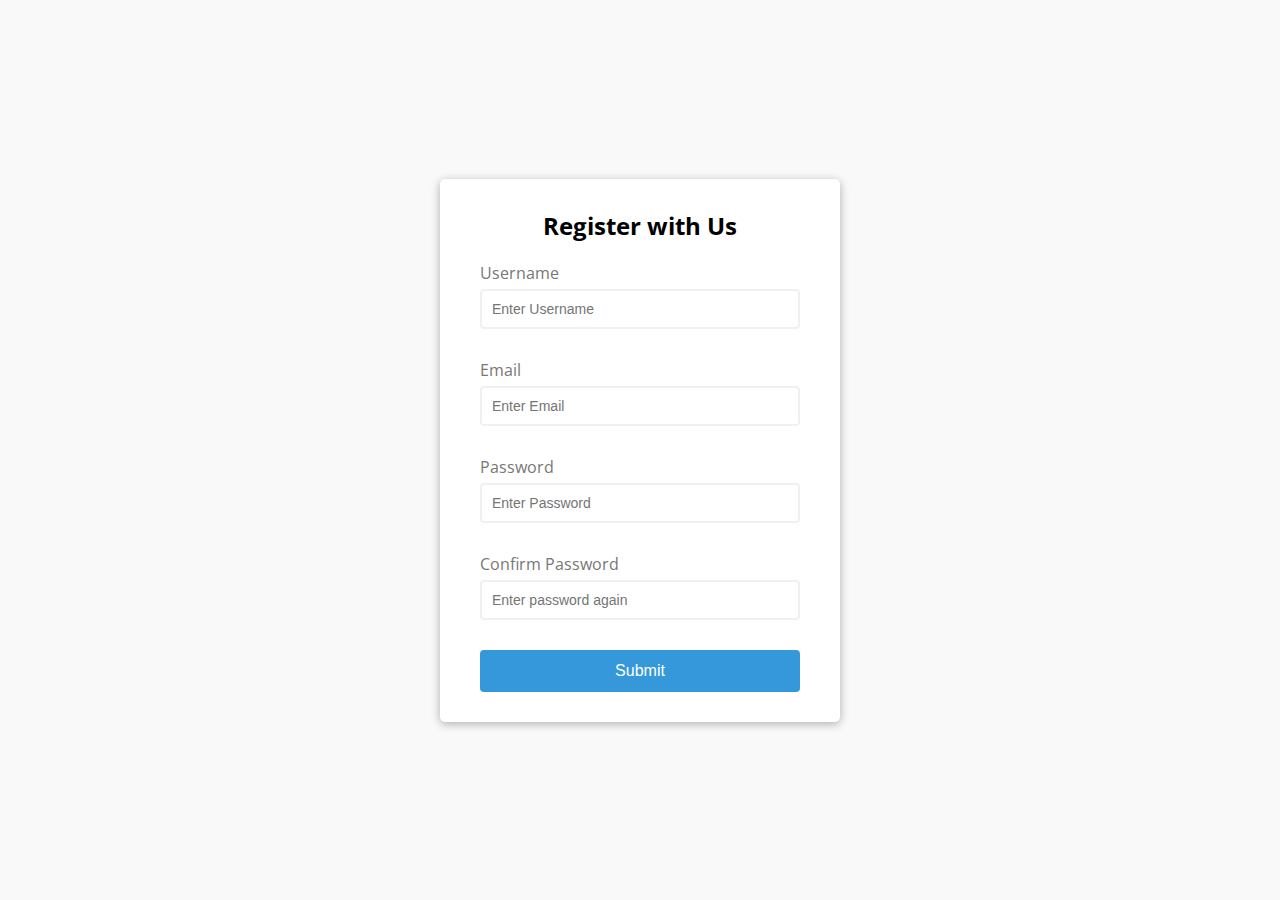
<file: Form_Validator/index.html>
<!DOCTYPE html>
<html lang="en">
    <head>
        <meta charset="UTF-8">
        <meta http-equiv="X-UA-Compatible" content="IE=edge">
        <meta name="viewport" content="width=device-width, intial-scale=1.0">
        <link rel="stylesheet" href="style.css">
        <title>
            Form Validator
            
        </title>

    </head>
    <body>
        <div class="container">
            <form id="form" class="form">
                <h2>Register with Us</h2>

                <div class="form-control">
                    <label for="username">Username</label>
                    <input type="text" id="username" placeholder="Enter Username">
                    <small>Error Message</small>
                </div>
                
                <div class="form-control">
                    <label for="email">Email</label>
                    <input type="text" id="email" placeholder="Enter Email">
                    <small>Error Message</small>
                </div>

                <div class="form-control">
                    <label for="password">Password</label>
                    <input type="password" id="password" placeholder="Enter Password">
                    <small>Error Message</small>
                </div>

                <div class="form-control">
                    <label for="password2">Confirm Password</label>
                    <input type="password" id="password2" placeholder="Enter password again">
                    <small>Error Message</small>
                </div>
                <button>
                    Submit
                </button>
            </form>
        </div>

        <script type="text/javascript" src="script.js"></script>
    </body>
</html>
</file>
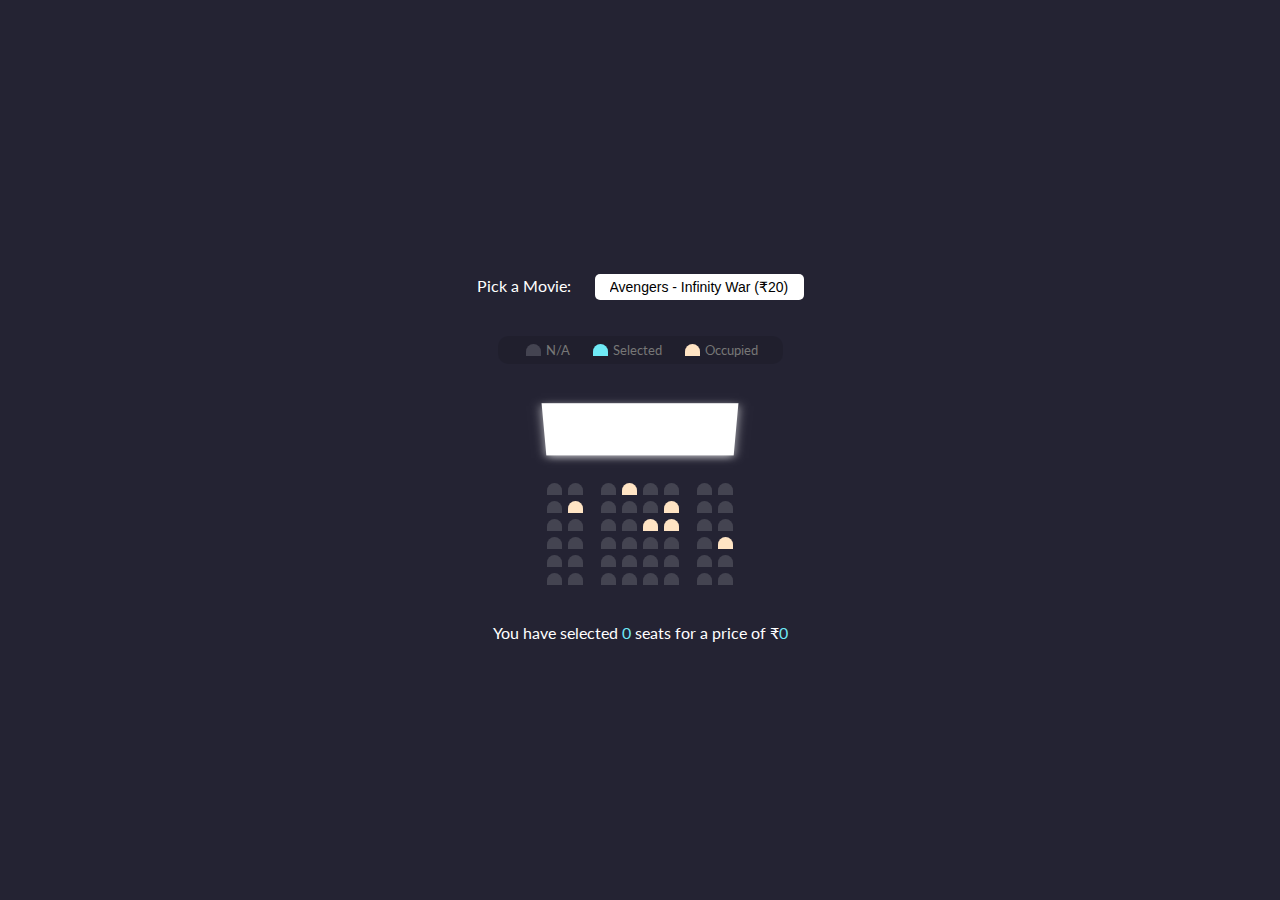
<file: Movie_Tickets_Booking/index.html>
<!DOCTYPE html>
<html lang="en">
    <head>
        <meta charset="UTF-8">

        <link rel="stylesheet" href="style.css">
        <title>My Movie Tickets</title>
    </head>
    <body>
        <div class="movie-container">
            <label>Pick a Movie:</label>
            <select id="movie">
                <option value="20">Avengers - Infinity War (&#x20b9;20)</option>
                <option value="30">Joker (&#x20b9;30)</option>
                <option value="40">Wonder Woman (&#x20b9;40)</option>
                <option value="50">Justice League (&#x20b9;50)</option>
            </select>
        </div>
        <ul class="seatDetails">
            <li>
                <div class="seat"></div>
                <small>N/A</small>
            </li>
            <li>
                <div class="seat selected"></div>
                <small>Selected</small>
            </li>
            <li>
                <div class="seat occupied"></div>
                <small>Occupied</small>
            </li>
        </ul>

        <div class="container">
            <div class="screen"></div>
            <div class="row">
                <div class="seat"></div>
                <div class="seat"></div>
                <div class="seat"></div>
                <div class="seat occupied"></div>
                <div class="seat"></div>
                <div class="seat"></div>
                <div class="seat"></div>
                <div class="seat"></div>
            </div>
            <div class="row">
                <div class="seat"></div>
                <div class="seat occupied"></div>
                <div class="seat"></div>
                <div class="seat"></div>
                <div class="seat"></div>
                <div class="seat occupied"></div>
                <div class="seat"></div>
                <div class="seat"></div>
            </div>
            <div class="row">
                <div class="seat"></div>
                <div class="seat"></div>
                <div class="seat"></div>
                <div class="seat"></div>
                <div class="seat occupied"></div>
                <div class="seat occupied"></div>
                <div class="seat"></div>
                <div class="seat"></div>
            </div>
            <div class="row">
                <div class="seat"></div>
                <div class="seat"></div>
                <div class="seat"></div>
                <div class="seat"></div>
                <div class="seat"></div>
                <div class="seat"></div>
                <div class="seat"></div>
                <div class="seat occupied"></div>
            </div>
            <div class="row">
                <div class="seat"></div>
                <div class="seat"></div>
                <div class="seat"></div>
                <div class="seat"></div>
                <div class="seat"></div>
                <div class="seat"></div>
                <div class="seat"></div>
                <div class="seat"></div>
            </div>
            <div class="row">
                <div class="seat"></div>
                <div class="seat"></div>
                <div class="seat"></div>
                <div class="seat"></div>
                <div class="seat"></div>
                <div class="seat"></div>
                <div class="seat"></div>
                <div class="seat"></div>
            </div>
        </div>

        <p class="text">You have selected <span id="count">0</span> seats for a price of
            &#x20b9;<span id="total">0</span>
        </p>
        <script src="script.js"></script>
    </body>
</html>
</file>
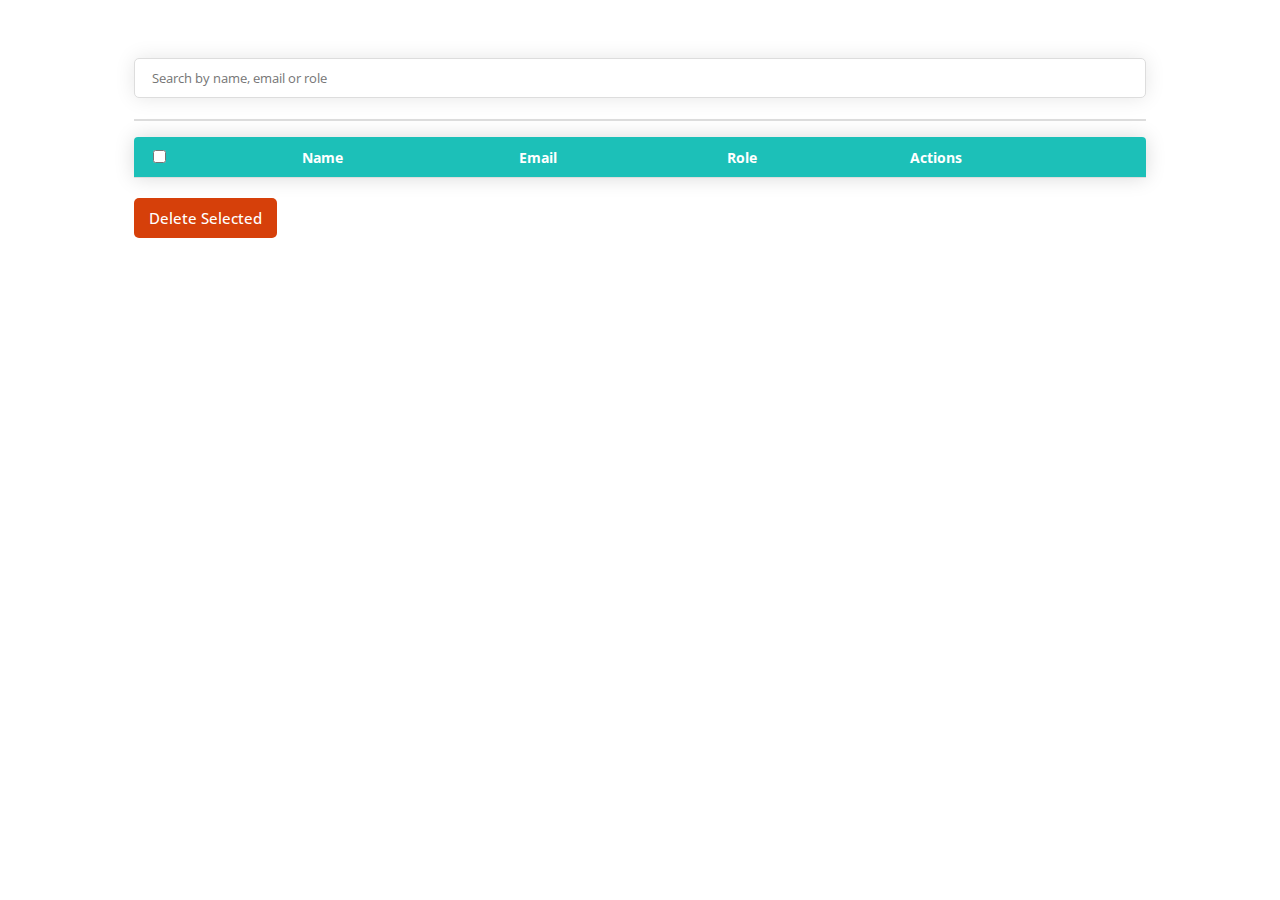
<file: Admin_Page/src/index.html>
<!DOCTYPE html>
    <head>
        <meta charset="UTF-8" />
        <meta name="viewport" content="width=device-width, initial-scale=1.0" />
        <link rel="stylesheet" href="../css/admin_page.css">
        <link rel="stylesheet" href="../css/delete_user.css">
        <link rel="stylesheet" href="../css/pagination.css">
        <link rel="stylesheet" href="../css/search.css">

        <title>
            Admin
        </title>

    </head>
    <body>

        <div class="container">
            <div class="content">
                <div class="search-bar">
                    <form>
                        <input type="text" id="searchInput" class="border border-secondary"
                        placeholder="Search by name, email or role">
                    </form>

                    <hr />
                </div>

                <div class="row">
                    <table class="table table-content" id="adminData">
                        <thead>
                            <tr class="table-header">
                                <th><span><input id="main-checkbox" type="checkbox"></span></th>
                                <th>Name</th>
                                <th>Email</th>
                                <th>Role</th>
                                <th>Actions</th>
                            </tr>
                        </thead>
                        <tbody id="user-data"></tbody>
                        

                    </table>

                    <div class="delete-button">
                        <button id="deleteRow">Delete Selected</button>
                    </div>

                    <div class="container-fluid mt-5">
                        <div id="pagination-display">
                        </div>
                    </div>
                </div>
            </div>
        </div>
    
    <script src="http://ajax.googleapis.com/ajax/libs/jquery/1.9.1/jquery.min.js"></script>
    <script type="module" src="../modules/search.js"></script>
    <script type="module" src="../modules/pagination.js"></script>
    <script type="module" src="../modules/search.js"></script>
    <script type="module" src="../modules/edit_details.js"></script>
    <script type="module">
        import {
            init, addAdminDetails
        } from "../modules/admin_page.js";
        var adminDataList = [];

        (async function () {
            adminDataList = await init();
            console.log(adminDataList);
            addAdminDetails(adminDataList);

        })();


        import {deleteSelectedRows} from "../modules/delete_user.js";


        //Delete Selected Rows
        document.getElementById("deleteRow").addEventListener("click", function(){

            var tableRef = document.getElementById("user-data");
            var tableRowsCount = tableRef.rows;
            var checkedInputs = [];

            for(var i=0; i<tableRowsCount.length; i++){

                var checkboxSelected = tableRowsCount[i].cells[0].children[0].checked;

                if (checkboxSelected) {                  
                    checkedInputs.push(i);
            }
        }

        deleteSelectedRows(checkedInputs);
    });

    </script>
              
    </body>
</html>
</file>
<file: Form_Validator/style.css>
@import url('https://fonts.googleapis.com/css2?family=Open+Sans:wght@300;400&display=swap');
* {
    box-sizing: border-box;
}

:root {
    --success-color : #2ecc71;
    --error-color : #e74e3c;
}

body {
    font-family: 'Open Sans', sans-serif;
    background-color: #f8f9f8f8;
    display: flex;
    align-items: center;
    justify-content: center;
    min-height: 100vh;
    margin: 0;
}

.container {
    background-color: #fff;
    border-radius: 5px;
    box-shadow: 0px 2px 10px rgba(0,0,0,0.3);
    width: 400px;
}

h2 {
    text-align: center;
    margin: 0 0 20px;
}

.form {
    padding: 30px 40px;
}

.form-control {
    margin-bottom: 10px;
    padding-bottom: 20px;
    position: relative;
}

.form-control label {
    color: #777;
    display: block;
    margin-bottom: 5px;
}

.form-control input {
    border: 2px solid #f0f0f0;
    border-color: #f0f0f0;
    display: block;
    width: 100%;
    padding: 10px;
    border-radius: 4px;
    font-size: 14px;
}

.form-control input:focus{
    outline: 0;
    border-color: #777;
}

.form-control.success input {
    border-color: var(--success-color);
}

.form-control.error input {
    border-color: var(--error-color);
}

.form-control small {
    color: var(--error-color);
    position:absolute;
    bottom: 0;
    left: 0;
    visibility: hidden;
}

.form-control.error small {
    visibility: visible;
}

button {
    cursor: pointer;
    background-color: #3498db;
    border: 2px solid #3498db;
    border-radius: 4px;
    padding: 10px;
    color: #fff;
    font-size: 16px;
    width: 100%;
    margin-top: 10px;
    display: block;
}
</file>
<file: Movie_Tickets_Booking/style.css>
@import url('https://fonts.googleapis.com/css2?family=Hammersmith+One&family=Lato&display=swap');

*{
    box-sizing: border-box;
}

body {
    background-color: #242333;
    display: flex;
    color: #fff;
    flex-direction: column;
    align-items: center;
    justify-content: center;
    height: 100vh;
    font-family: Lato, sans-serif;
    margin: 0;
}

.movie-container {
    margin: 20px 0;
}

.movie-container select {
    background-color: #fff;
    border: 0;
    margin-left: 20px;
    border-radius: 5px;
    padding: 5px 15px;
    font-size: 14px;
    /*if padding is not visible - depending on OS add below lines*/
    -moz-appearance: none;
    -webkit-appearance: none;
    appearance: none;
}

.container {
    perspective: 1000px;
    margin-bottom: 30px;
}

.seat {
    background-color: #444451;
    height: 12px;
    width: 15px;
    margin:3px;
    border-top-left-radius: 10px;
    border-top-right-radius: 10px;
}

.seat.selected {
    background-color: #6feaf6;
}

.seat.occupied {
    background-color: bisque;
}
.row {
    display: flex;
}

.seat:nth-of-type(2) {
    margin-right: 15px;
}

.seat:nth-last-of-type(2) {
    margin-left: 15px;
}

.seat:not(.occupied):hover {
    cursor: pointer;
    transform: scale(1.2);
}

.seatDetails .seat:not(.occupied):hover {
    cursor: default;
    transform: scale(1);
}

.seatDetails {
    display: flex;
    background: rgba(0,0,0,0.1);
    color: #777;
    justify-content: center;
    justify-content: space-between;
    padding: 5px 15px;
    list-style-type: none;
    border-radius: 10px;
}

.seatDetails li {
    display: flex;
    justify-content: center;
    align-items: center;
    margin: 0 10px;
}

.seatDetails small {
    display: flex;
    align-items: center;
    justify-content: center;
    margin-left: 2px;
}

.screen {
    background-color: #fff;
    height: 70px;
    width: 100%;
    margin: 15px 0;
    transform: rotateX(-45deg);
    box-shadow: 0 3px 10px rgba(255,255,255,0.7);
}

p.text {
    margin: 5px 0;
}

p.text span{
    color: #6feaf6;
}
</file>
<file: Admin_Page/css/admin_page.css>
@import url('https://fonts.googleapis.com/css2?family=Open+Sans:wght@300;400&display=swap');


* {
    box-sizing: border-box;
}

body *{
    font-family: 'Open Sans', sans-serif;
}

.container {
    width: 80%;
    margin: auto;
    min-width: 200px;
}

.table {
    width: 100%;
}

hr {
    margin-bottom: 1em;
    border: 0.3px solid #ddd;
}

/* Table Styling */

.table-content {
    border-collapse: collapse;
    margin: 10px 0;
    font-size: 0.9em;
    border-radius: 4px 4px 0 0;
    box-shadow: 0 0 20px 0 rgba(0,0,0,0.15);
    overflow: hidden;
}

.table-content thead tr {
    background-color:rgb(28, 192, 184);
    color: #fff;
}

.table-content th, td {
    padding: 10px 15px;
    text-align: left;
}


.table-content tr {
    border-bottom: 1px solid #ddd;
    transition: all .2s ease-in;
    cursor: pointer;
}

.table-content tbody tr:hover {
    background-color: rgb(150, 219, 216);
    transform: scale(1.0);
    border-bottom: 1px solid #ddd;
}

.table-content tbody tr:nth-of-type(even):hover {
    background-color: rgb(150, 219, 216);
    transform: scale(1.02);
    border-bottom: 1px solid #ddd;
}

.table-content tbody td {
    color:rgb(14, 66, 65);
}

.table-content tr:nth-of-type(even) {
    background-color:rgb(238, 245, 244);
}

.table-content tbody tr:last-of-type {
    border-bottom: 3px solid rgb(28, 192, 184);
}

/*change background color of rows with checkbox selected*/
.rows-selected {
    background-color: #ddd !important;
}

.container-fluid {
    display: flex;
    justify-content: center;
}

.content {
    padding: 50px 0px;
}

td:nth-child(4){
    text-transform: capitalize;
}

a {
    margin: 0 3px;
}

@media only screen and (max-width: 400px) {
    .container, .table-content {
        width:90%;
    }
}
</file>
<file: Admin_Page/css/delete_user.css>
.table-content button {
    color: #fff;
    padding: 5px 10px;
    border-radius: 3px;
    cursor: pointer;
    background-image: linear-gradient(rgba(0, 0, 0, 0.1) 0 0);
    background-blend-mode: lighten;
}

.table-content button:hover {
    background-blend-mode: darken;
}

.table-content #editEntry button {
    background-color: rgb(53, 142, 194);
    border: 1px solid rgb(53, 142, 194);
    margin-bottom: 2px;
}

.table-content #deleteEntry button {
    background-color: orangered;
    border: 1px solid orangered;
}

.table-content a{
    text-decoration: none;
}

.delete-button button {
    cursor: pointer;
    border-radius: 5px;
    margin: 10px 0px;
    background-color: rgb(214, 64, 10);
    color: #fff;
    padding: 10px 15px;
    font-size: 15px;
    font-weight: 500;
    border:none;
    background-image:linear-gradient(rgba(0,0,0,0.1) 0 0);
    background-blend-mode: lighten;
}

.delete-button button:hover {
    background-blend-mode: darken;
}
</file>
<file: Admin_Page/css/pagination.css>
#pagination-display button {
    cursor: pointer;
    padding: 10px 15px;
    margin: 0 5px;
    border: 2px solid rgb(28, 192, 184);
    border-radius: 50%;
    background-color: rgb(238, 245, 244);
    color: rgb(26, 155, 148);
    font-weight: 900;
}

#pagination-display button:hover {
    background-color: rgb(28, 192, 184);
    color: #fff;
}

#pagination-display button:active {
    background-color: rgb(28, 192, 184);
    color: #fff;
}

.pageSelected {
    background-color: rgb(28, 192, 184) !important;
}
</file>
<file: Admin_Page/css/search.css>
.search-bar {
    width: 100%;
}

.search-bar input[type="Text"]:focus{
    outline: 0;
    margin-bottom: 20px;
    border-bottom: 1px solid rgb(28, 192, 184);
}
.search-bar input[type="text"]{
    width: 100%;
    padding: 10px 17px;
    border-radius: 5px;
    border: 1px solid #ddd;
    margin: auto;
    align-items: center;
    margin-bottom: 1em;
    box-shadow: 0 0 20px 0 rgb(0,0,0,0.1);
    overflow: hidden;
}
</file>
